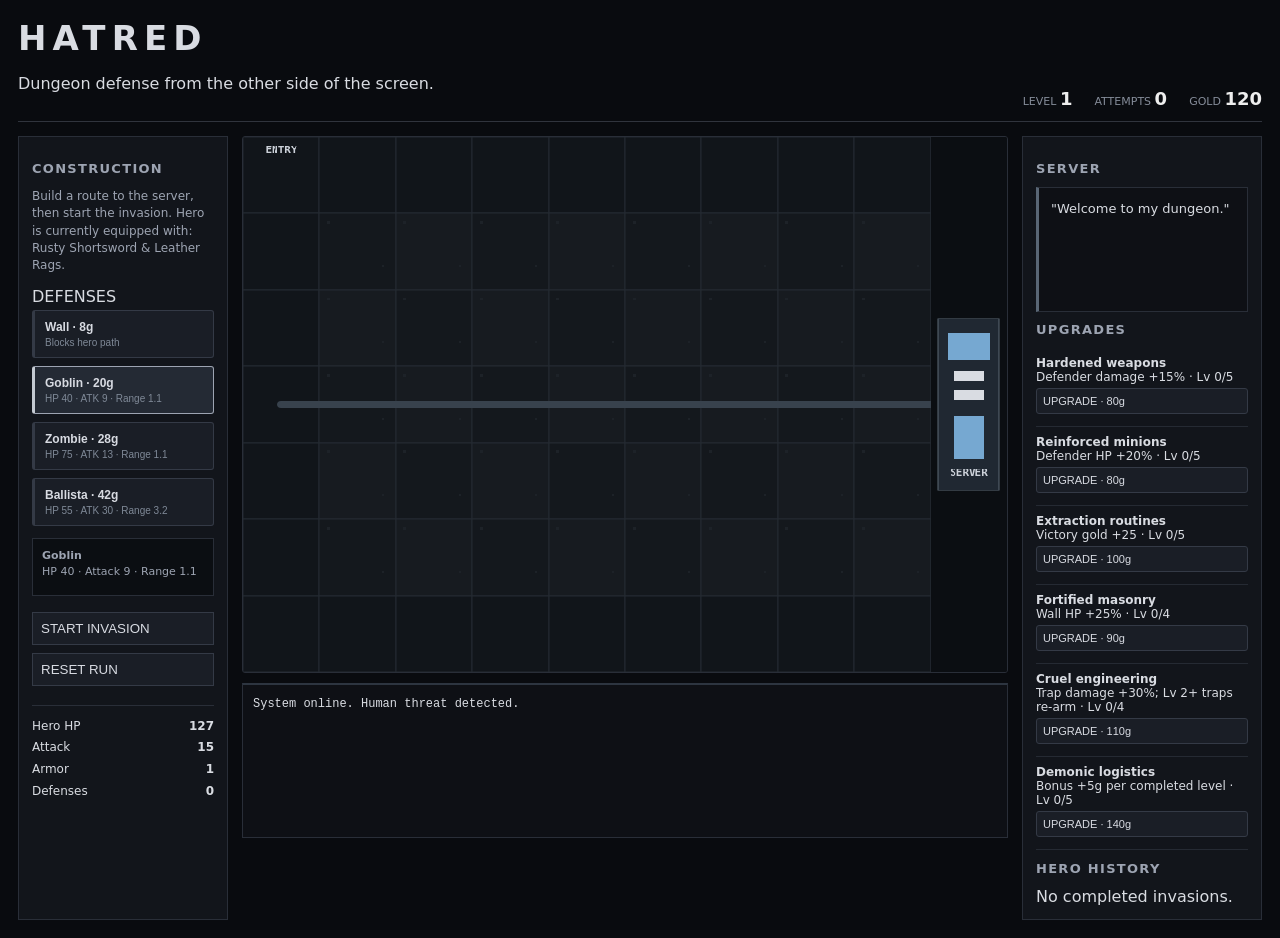
<file: index.html>
<!doctype html>
<html lang="en">
<head>
<meta charset="utf-8">
<meta name="viewport" content="width=device-width,initial-scale=1">
<title>HATRED</title>
<link rel="stylesheet" href="style.css">
</head>
<body>
<main id="app">
<header>
  <div><h1>HATRED</h1><p>Dungeon defense from the other side of the screen.</p></div>
  <div class="status"><span>LEVEL <b id="level">1</b></span><span>ATTEMPTS <b id="attempts">0</b></span><span>GOLD <b id="gold">120</b></span></div>
</header>
<div class="layout">
<aside class="panel"><h2>CONSTRUCTION</h2><p id="objective"></p><div class="section-title">DEFENSES</div><div id="tools"></div><div id="selection" class="selection">Select a defense to inspect it.</div><button id="start">START INVASION</button><button id="reset">RESET RUN</button><div class="stats"><div>Hero HP <b id="heroHp">-</b></div><div>Attack <b id="heroAtk">-</b></div><div>Armor <b id="heroArmor">-</b></div><div>Defenses <b id="defenseCount">0</b></div></div></aside>
<section><canvas id="board" width="800" height="560"></canvas><div id="combatLog" class="log"></div></section>
<aside class="panel"><h2>SERVER</h2><div id="aiSpeech" class="speech"></div><h2>UPGRADES</h2><div id="upgrades"></div><h2>HERO HISTORY</h2><div id="history"></div></aside>
</div>
</main><script src="game.js"></script>
</body></html>
</file>
<file: style.css>
*{box-sizing:border-box}body{margin:0;background:#090b0f;color:#d9dce2;font-family:system-ui,sans-serif}#app{max-width:1450px;margin:auto;padding:18px}header{display:flex;justify-content:space-between;align-items:end;border-bottom:1px solid #30343d;padding-bottom:12px}h1{margin:0;letter-spacing:.18em;font-size:34px}h2{font-size:13px;letter-spacing:.1em;color:#9da4b2}.status{display:flex;gap:22px;font-size:11px;color:#858c99}.status b{color:#eee;font-size:18px}.layout{display:grid;grid-template-columns:210px minmax(500px,1fr) 240px;gap:14px;margin-top:14px}.panel{background:#12151b;border:1px solid #292e38;padding:13px;min-height:560px}.panel p{font-size:12px;line-height:1.45;color:#9da4b2}button,.tool{width:100%;margin:4px 0;padding:8px;background:#1a1e26;color:#d8dbe2;border:1px solid #343a46;cursor:pointer;text-align:left}.tool.selected{border-color:#9da4b2;background:#242a34}button:hover,.tool:hover{background:#242a33}button:disabled{opacity:.35;cursor:default}canvas{display:block;width:100%;height:auto;background:#101218;border:1px solid #292e38;image-rendering:pixelated}.log{height:155px;overflow:auto;margin-top:10px;padding:10px;background:#0e1015;border:1px solid #292e38;font:12px/1.5 monospace}.log div{margin-bottom:3px}.speech{min-height:125px;padding:12px;background:#0e1015;border:1px solid #292e38;font-size:13px;line-height:1.45}.upgrade{padding:8px 0;border-bottom:1px solid #252a33;font-size:12px}.upgrade button{font-size:11px;padding:6px}.stats{margin-top:15px;border-top:1px solid #292e38;padding-top:10px;font-size:12px;line-height:1.8}.stats b{float:right}.layout section{min-width:0}@media(max-width:1000px){.layout{grid-template-columns:1fr}.panel{min-height:auto}}\n.section-title{margin:10px 0 4px;font-size:10px;letter-spacing:.12em;color:#6f7885}.tool{border-radius:3px;padding:9px 10px;transition:.12s;border-left:3px solid #343a46}.tool strong{display:block;font-size:12px}.tool small{display:block;margin-top:3px;color:#7f8997;font-size:10px}.tool.selected{border-left-color:#c4cad2}.selection{margin:8px 0 12px;padding:9px;background:#0b0e12;border:1px solid #292e38;color:#9da4b2;font-size:11px;line-height:1.5;min-height:58px}.upgrade button{border-radius:3px}.speech{border-left:3px solid #596675}.log{border-top:2px solid #2d3540}canvas{border-radius:3px}@media(max-width:1000px){.layout{grid-template-columns:1fr}.panel{min-height:auto}}
</file>
